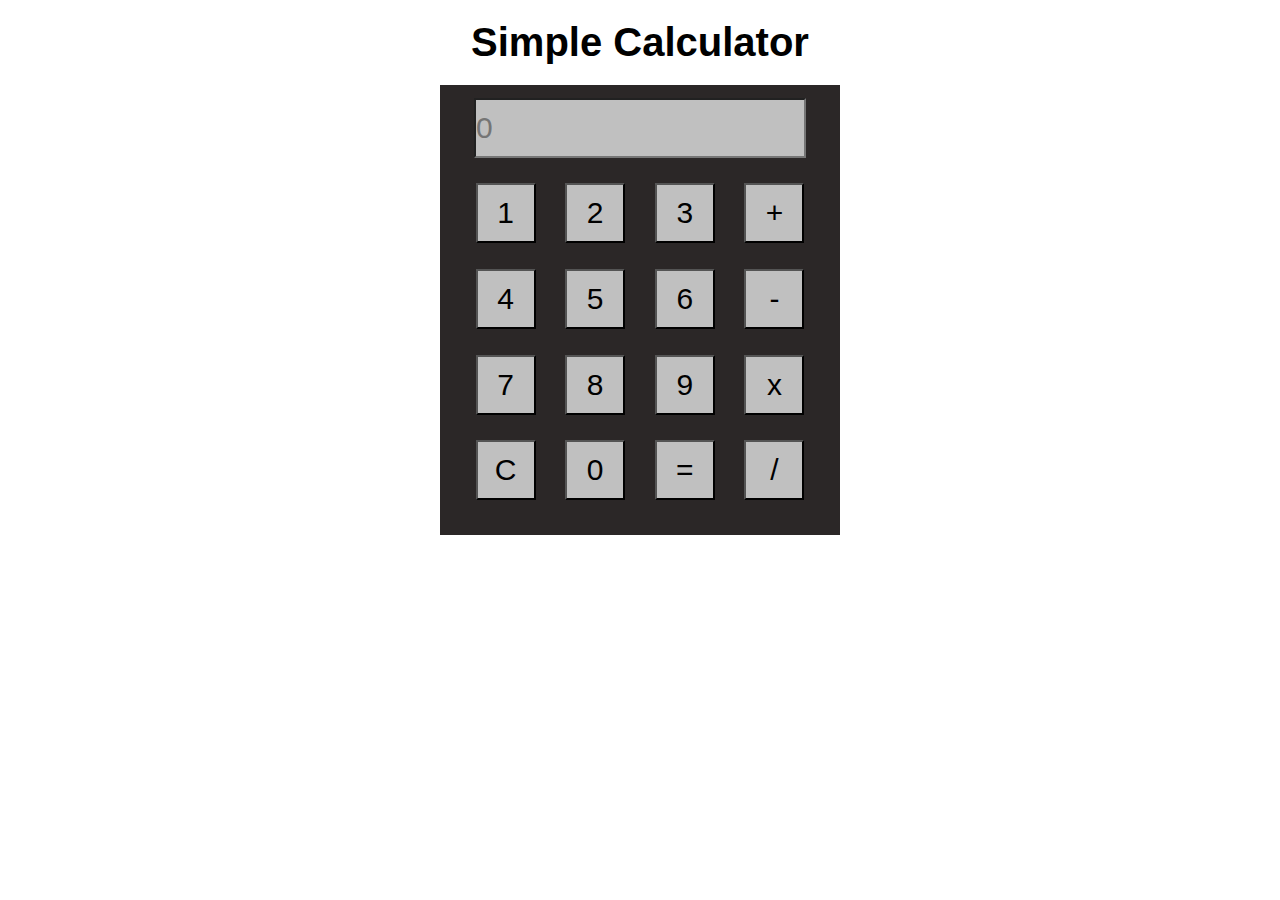
<file: Calculator/index.html>
<!DOCTYPE html>
<html lang="en">

<head>
    <title>calculator</title>
    
    <style>
        /*Stylesheet using internal CSS*/
        * {
            margin: 0;
            padding: 0;
            box-sizing: border-box;
        }

        .main {
            margin-top: 20px;
            width: 400px;
            height: 450px;
            background-color: rgb(43, 39, 39);
        }

        h1 {
            /* text-align: center; */
            padding: 20px 20px 0px 20px;
            color: #000000;
            font-size: 40px;
            font-family: 'Lucida Sans', 'Lucida Sans Regular', 'Lucida Grande', 'Lucida Sans Unicode', Geneva, Verdana, sans-serif;
        }

        input {
            width: 60px;
            height: 60px;
            font-size: 30px;
            margin: 0.8rem;
            background-color: silver;
        }

        .txt {
            width: 83%;
            background-color: silver;
        }
    </style>
</head>

<body>
    <center>
        <h1>Simple Calculator</h1>

        <!--Main body of the calculator-->
        <div class="main">
            <form action="" name="cal">
                <input type="text" name="disp" placeholder="0" class="txt"><br>
                <input type="button" value="1" onclick="cal.disp.value+=1">
                <input type="button" value="2" onclick="cal.disp.value+=2">
                <input type="button" value="3" onclick="cal.disp.value+=3">
                <input type="button" value="+" onclick="add()"><br>

                <input type="button" value="4" onclick="cal.disp.value+=4">
                <input type="button" value="5" onclick="cal.disp.value+=5">
                <input type="button" value="6" onclick="cal.disp.value+=6">
                <input type="button" value="-" onclick="sub()"><br>

                <input type="button" value="7" onclick="cal.disp.value+=7">
                <input type="button" value="8" onclick="cal.disp.value+=8">
                <input type="button" value="9" onclick="cal.disp.value+=9">
                <input type="button" value="x" onclick="mult()"><br>

                <input type="button" value="C" onclick="cal.disp.value=''">
                <input type="button" value="0" onclick="cal.disp.value+=0">
                <input type="button" value="=" onclick="cal.disp.value=eval(cal.disp.value)">
                <input type="button" value="/" onclick="div()">

            </form>
        </div>
    </center>



    <!--javaScript-->
    <script>
        /*addition function*/
        function add() {
            var a = 0, b = 0;
            a = cal.disp.value;
            b = a.charAt(a.length - 1);

            if (b == '+' || b == '-' || b == '*' || b == '/') {
                cal.disp.value = a.substring(0, a.length - 1);
                cal.disp.value += '+';
            }
            else {
                cal.disp.value += '+';
            }
        }

        /*Substraction function*/
        function sub() {
            var a = 0, b = 0;
            a = cal.disp.value;
            b = a.charAt(a.length - 1);

            if (b == '+' || b == '-' || b == '*' || b == '/') {
                cal.disp.value = a.substring(0, a.length - 1);
                cal.disp.value += '-';
            }
            else {
                cal.disp.value += '-';
            }
        }

        /*multiplication function*/
        function mult() {
            var a = 0, b = 0;
            a = cal.disp.value;
            b = a.charAt(a.length - 1);

            if (b == '+' || b == '-' || b == '*' || b == '/') {
                cal.disp.value = a.substring(0, a.length - 1);
                cal.disp.value += '*';
            }
            else {
                cal.disp.value += '*';
            }
        }

        /*division function*/
        function div() {
            var a = 0, b = 0;
            a = cal.disp.value;
            b = a.charAt(a.length - 1);

            if (b == '+' || b == '-' || b == '*' || b == '/') {
                cal.disp.value = a.substring(0, a.length - 1);
                cal.disp.value += '/';
            }
            else {
                cal.disp.value += '/';
            }
        }
    </script>

</body>

</html>
</file>
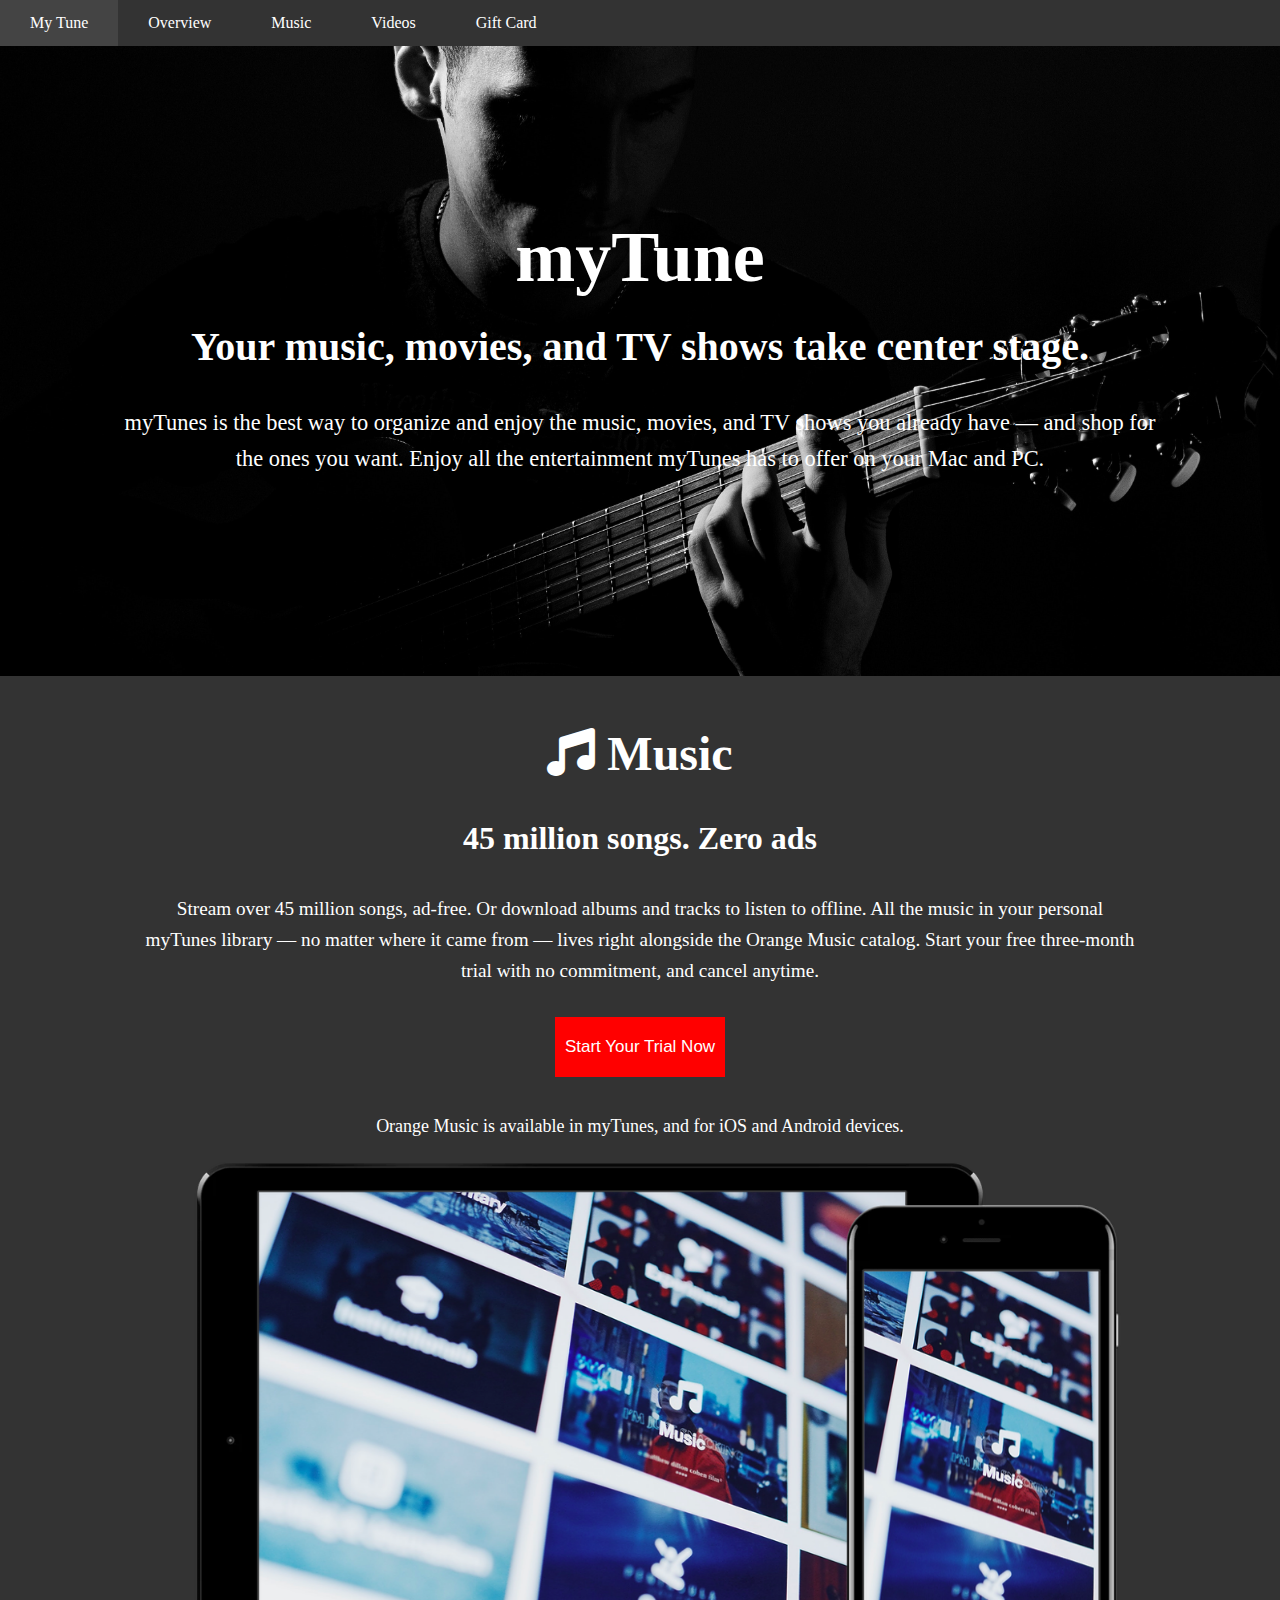
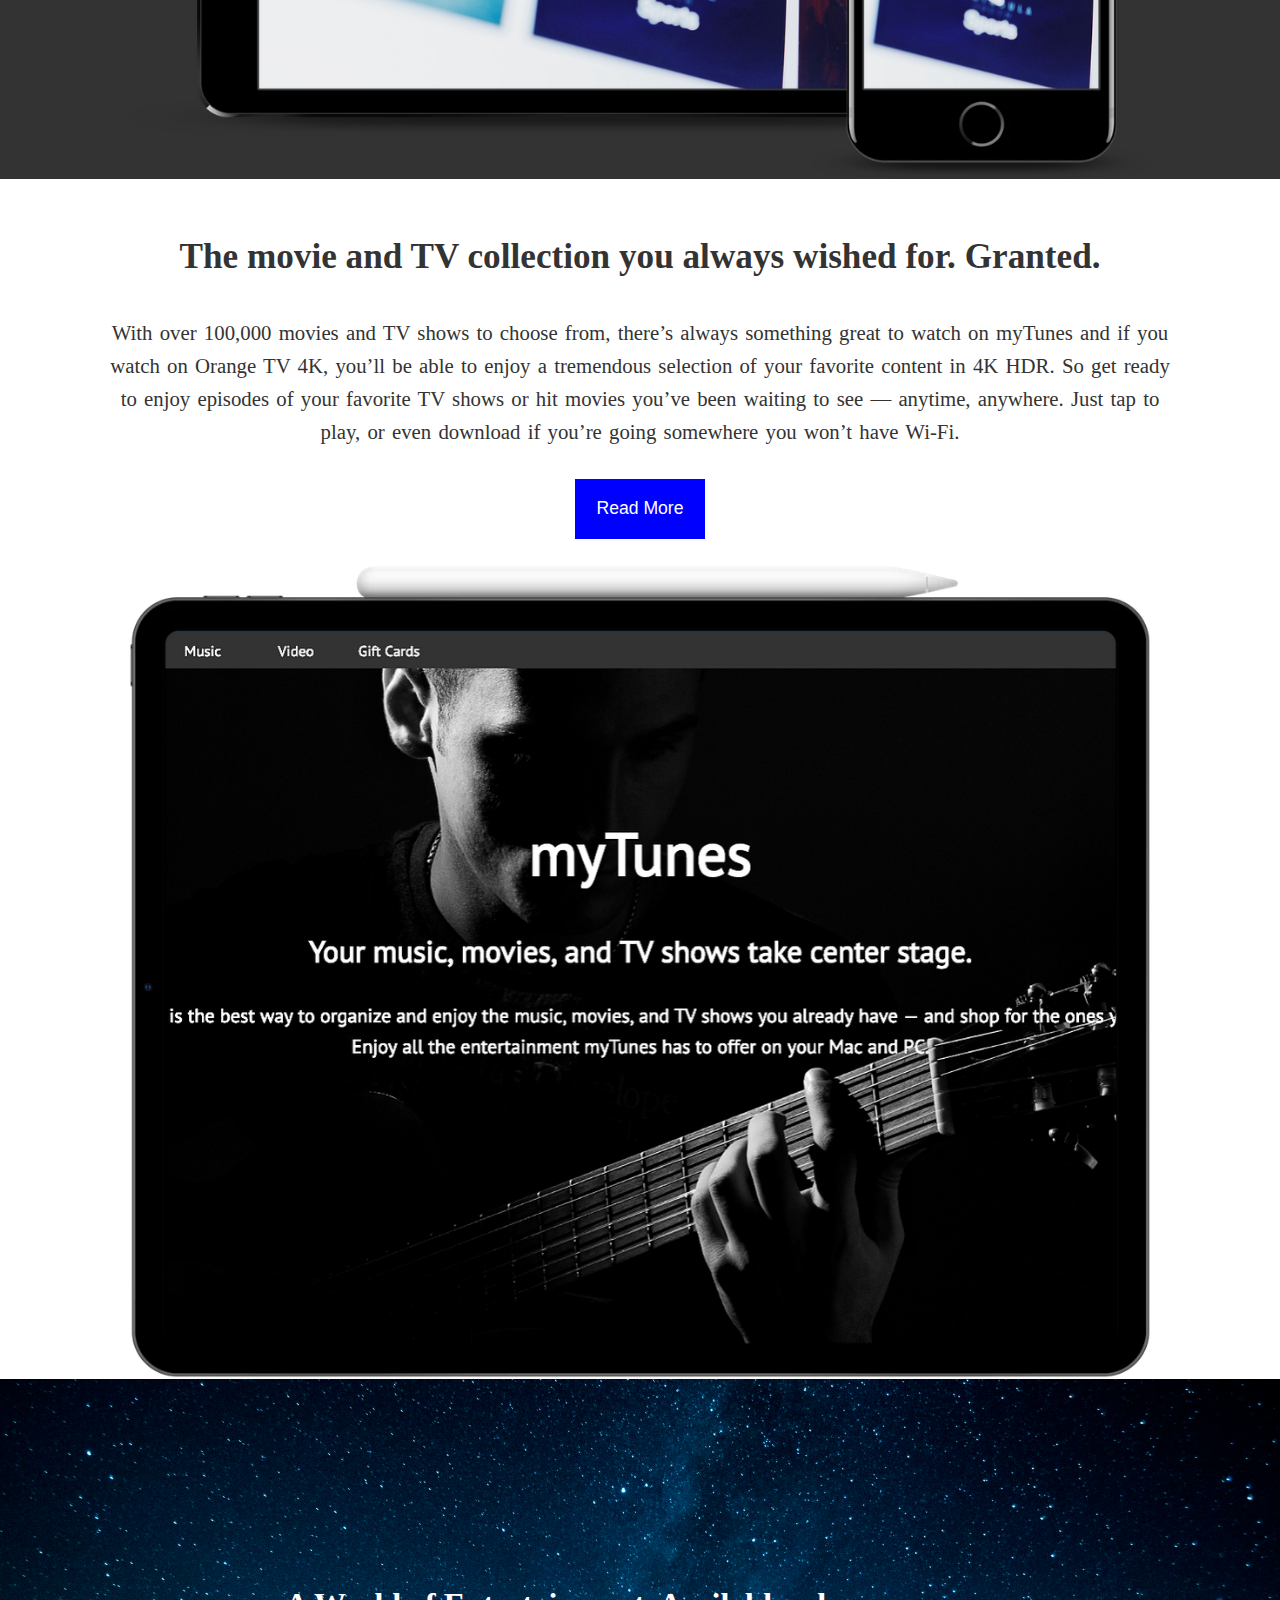
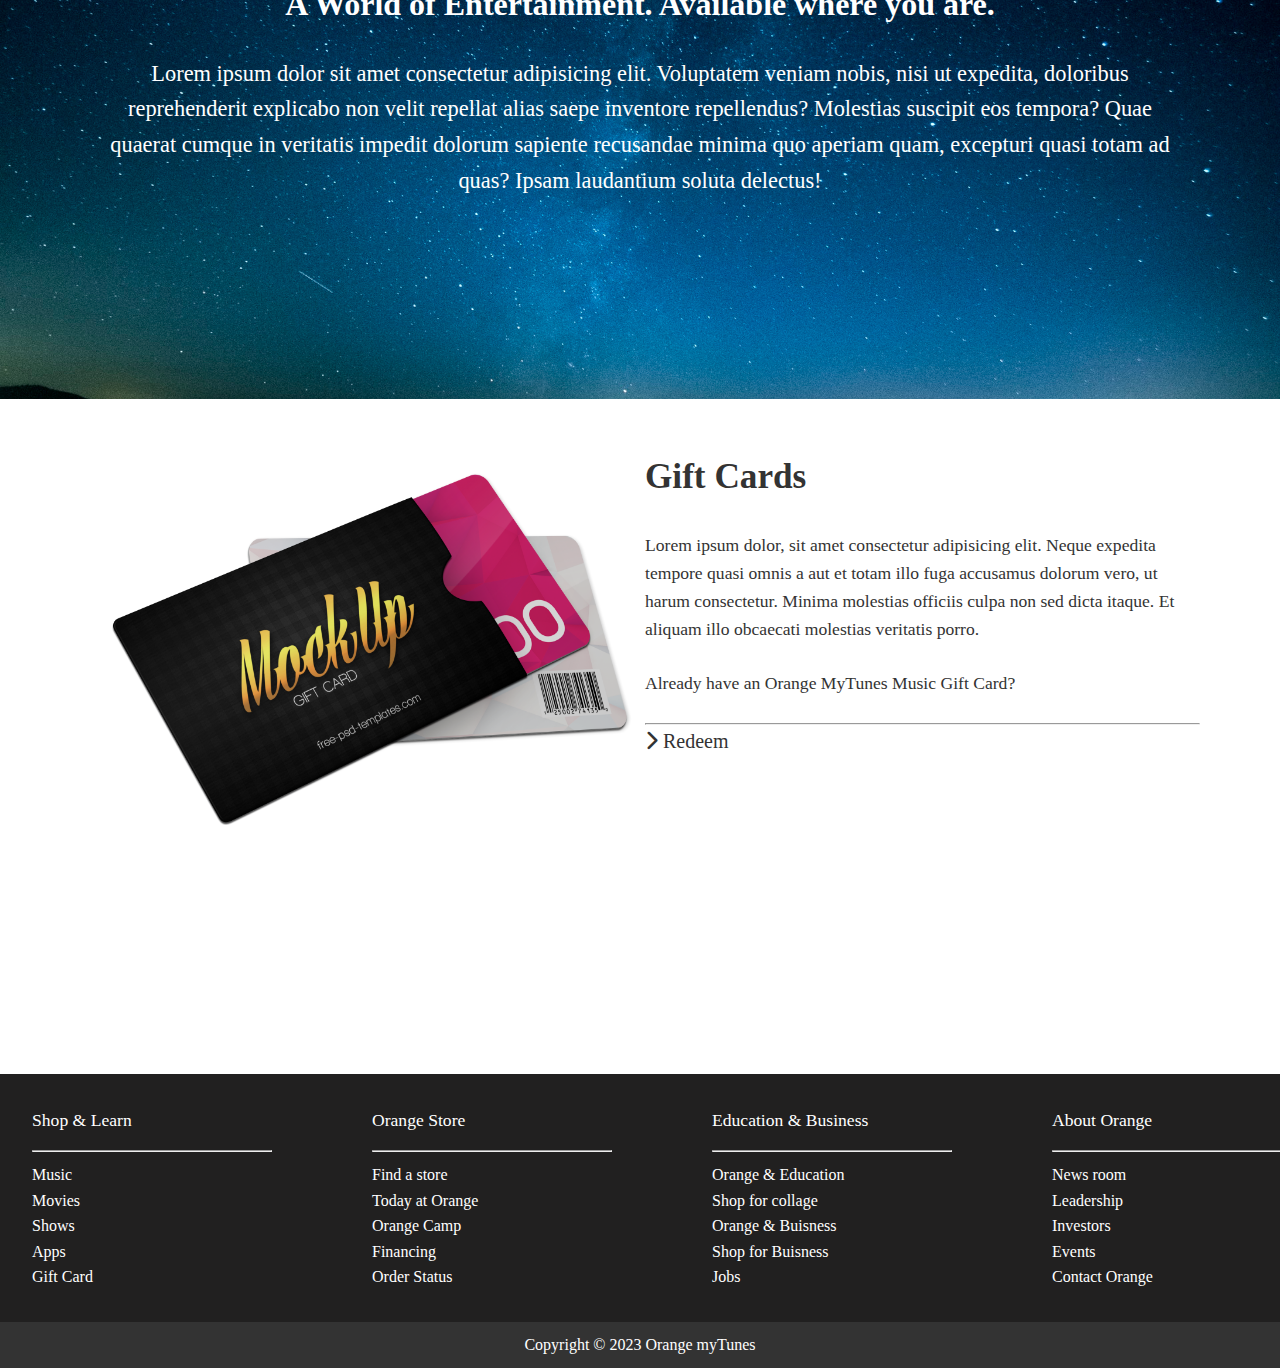
<file: My Tune/index.html>
<!DOCTYPE html>
<html lang="en">

<head>
    <title>My Tune</title>
    <link rel="stylesheet" href="style2.css">
    <link rel="stylesheet" href="https://cdnjs.cloudflare.com/ajax/libs/font-awesome/6.5.1/css/all.min.css">
</head>

<body>
    <!--Creating Nav Bar-->
    <div id="showcase">
        <header>
            <nav>
                <ul>
                    <li><a href="#showcase">My Tune</a></li>
                    <li><a href="#showcase">Overview</a></li>
                    <li><a href="#music">Music</a></li>
                    <li><a href="#video">Videos</a></li>
                    <li><a href="#giftcard">Gift Card</a></li>
                </ul>
            </nav>
        </header>
        <div class="container">
            <h1>myTune</h1>
            <h2>Your music, movies, and TV shows take center stage.</h2><br>
            <p class="leadhid">
                myTunes is the best way to organize and enjoy the music, movies, and TV shows you already have — and shop for<br>
                the ones you want. Enjoy all the entertainment myTunes has to offer on your Mac and PC.
            </p>
        </div>
    </div>



    <!--Music Section-->
    <section id="music" class="section">
        <div class="container">
            <h2> <i class="fa-solid fa-music"></i> Music</h2>
            <h3>45 million songs. Zero ads</h3>
            <p class="lead">
                Stream over 45 million songs, ad-free. Or download albums and tracks to listen to offline. All
                the music in your personal <br>
                myTunes library — no matter where it came from — lives right alongside the Orange Music catalog. Start your free three-month <br> trial with no commitment, and cancel anytime.
            </p>
            <a href="#"> <input type="button" value="Start Your Trial Now"></a><br>
        
            <p class="text-light">Orange Music is available in myTunes, and for iOS and Android devices.</p>
           <div class="img"> <img src="img/mockup1.png" alt="no img"></div>
        </div>
    </section>

    <!--Video Section-->
    <section id="video" class="bg-light">
        <div class="container">
            <h3>The movie and TV collection you always wished for. Granted.</h3>
            <p>
                With over 100,000 movies and TV shows to choose from, there’s always something great to watch on myTunes and if you watch on Orange TV 4K, you’ll be able to enjoy a tremendous selection of your favorite content in 4K HDR. So get ready to enjoy episodes of your favorite TV shows or hit movies you’ve been waiting to see — anytime, anywhere. Just tap to play, or even download if you’re going somewhere you won’t have Wi-Fi.
            </p>
            <a href="#"> <input type="button" value="Read More"></a><br>
            <div class="img">    <img src="img/mockup2.png" alt="no img"> </div>
        </div>
    </section>


<!--Entertainment Section-->
<section id="entertainment">
    <div class="container">
        <h3>A World of Entertainment. Available where you are.</h3>
        <p>
            Lorem ipsum dolor sit amet consectetur adipisicing elit. Voluptatem veniam nobis, nisi ut expedita, doloribus reprehenderit explicabo non velit repellat alias saepe inventore repellendus? Molestias suscipit eos tempora? Quae quaerat cumque in veritatis impedit dolorum sapiente recusandae minima quo aperiam quam, excepturi quasi totam ad quas? Ipsam laudantium soluta delectus!
        </p>
    </div>
</section>



    <!--Gift-Card Section-->
    <section id="giftcard">
        <div class="continer">
            <div class="card">
                <img src="img/cards.png" alt="no img">
            </div>
            <div class="text">
                <h2 style="font-size: 2.2rem;">Gift Cards</h2><br>
                <p style="font-size: 1.1rem;width:70rem;">
                    Lorem ipsum dolor, sit amet consectetur adipisicing elit. Neque expedita tempore quasi omnis a aut et totam illo fuga accusamus dolorum vero, ut harum consectetur. Minima molestias officiis culpa non sed dicta itaque. Et aliquam illo obcaecati molestias veritatis porro.
                </p><br>
                <p style="font-size: 1.1rem;">Already have an Orange MyTunes Music Gift Card?</p>
                <br><hr>
                <a href="#" style="font-size: 20px; text-decoration: none; color:#333;"><i class="fa fa-chevron-right"></i>   Redeem</i></a>
            </div>
        </div>
    </section>

<footer>
    <div class="container">
        <div class="footer-cols">
            <ul>
                <li>Shop & Learn</li><hr style="width: 15rem;margin-bottom: 10px;">
                <li><a href="#">Music</a></li> 
                <li><a href="#">Movies</a></li>
                <li><a href="#">Shows</a></li>
                <li><a href="#">Apps</a></li>
                <li><a href="#">Gift Card</a></li>
            </ul>
            <ul>
                <li>Orange Store</li><hr style="width: 15rem;margin-bottom: 10px;">
                <li><a href="#">Find a store </a></li>
                <li><a href="#">Today at Orange</a></li>
                <li><a href="#">Orange Camp</a></li>
                <li><a href="#">Financing</a></li>
                <li><a href="#">Order Status</a></li>
            </ul>
            <ul>
                <li>Education & Business</li><hr style="width: 15rem;margin-bottom: 10px;">
                <li><a href="#">Orange & Education</a></li>
                <li><a href="#">Shop for collage</a></li>
                <li><a href="#">Orange & Buisness</a></li>
                <li><a href="#">Shop for Buisness</a></li>
                <li><a href="#">Jobs</a></li>
            </ul>
            <ul>
                <li>About Orange</li><hr style="width: 15rem;margin-bottom: 10px;">
                <li><a href="#">News room</a></li>
                <li><a href="#">Leadership</a></li>
                <li><a href="#">Investors</a></li>
                <li><a href="#">Events</a></li>
                <li><a href="#">Contact Orange</a></li>
            </ul>
        </div>
        <div class="copy">
         Copyright &copy; 2023 Orange myTunes
        </div>
    </div>
</footer>


</body>

</html>
</file>
<file: My Tune/style2.css>
*{
    padding: 0;
    margin: 0;
    box-sizing: border-box;
}

body{
    font-family:'Times New Roman', Times, serif;
    background-color: rgb(51, 51, 51);
    margin: 0;
    color: #fff;
    line-height: 1.6;
}

nav{
    height: 45.5px;
    width: 100%;
    background-color: #333;
    color: rgb(51, 34, 34);
    position: fixed;
}
nav ul{
    padding: 0;
    margin: 0;
}
nav li{
    display: inline;
    float: left;
}
nav a{
    display: inline-block;
    width: 100%;
    text-align: center;
    text-decoration: none;
    padding: 10px 30px;
    color: #fff;
}

nav li:hover{
    background-color: #444;
}

/*Show case */

#showcase{
    margin: 0;
    padding: 0;
    background:url('./img/showcase.jpeg') no-repeat center/cover;
    width: 100%;
    height: 100hv;
    position: relative;
    overflow-y: hidden;
}

/* #showcase .container{
    margin-top:62vh;
} */
#showcase h1{
    font-size: 4.5rem;
    text-align: center;  
    margin-top: 200px;  
}
#showcase h2{
    font-size: 2.5rem;
    text-align: center;
}
#showcase p{
    font-size: 1.4rem;
    text-align: center;
    margin-bottom: 200px;
}

/*Music Section*/
#music .container{
    width: 100%;
}

.img img{
    width: 80%;
}
.img {
    display: flex;
    justify-content: center;
    align-items: center;
}
#music .container h2{
    font-size: 3rem;
    text-align: center;
    margin-top: 40px;
    margin-bottom: 20px;
}

#music .container h3{
    font-size: 2rem;
    text-align: center;
    margin-bottom: 30px;
}

#music .container .lead{
    text-align: center;
    font-size: 1.2rem;
    margin-bottom: 30px;
}

#music .container input{
    font-size: 17px;
    color: white;
    background-color: red;
    border: none;
    width: 170px;
    height: 60px;
    }
#music .container a{
    display:flex;
    justify-content: center;
    text-decoration: none;
    margin-top: 30px;
    margin-bottom: 10px;
}

#music .container p{
    font-size: 18px;
    text-align: center;
    margin-bottom: 20px;
}

/*Video Section*/
#video{
    background-color: #fff;
    color:rgb(51, 51, 51);;
}
#video .container h3{
    text-align: center;
    font-size: 2.2rem;
    font-weight:0;
    padding-top: 50px;
    
}
#video .container p{
    text-align: center;
    font-size: 1.3rem;
    letter-spacing: 0px;
    word-spacing: 2px;
    padding: 30px 100px 30px 100px;
}

#video .container input{
    background-color: blue;
    color: #fff;
    border: none;
    width: 130px;
    height: 60px;
    font-size: 1.1rem;
}

#video .container a{
    text-decoration: none;
    display: flex;
    justify-content: center;
}

/*Entertainment Section*/
#entertainment{
    margin: 0;
    padding: 0;
    background:url(img/section-bg.jpeg) no-repeat center/cover;
    width: 100%;
    height: 100hv;
}
#entertainment .container h3{
    font-size: 2rem;
    text-align: center;
    padding-top: 200px;
}
#entertainment .container > p{
    font-size: 1.4rem;
    text-align: center;
    padding: 25px 100px 200px 100px; 
}



/*Gift Card Section*/
#giftcard{
    background-color: #fff;
    color:#333;
    padding-top: 50px;
    width: 100%;
    height: 75vh;
    display: flex;
    justify-content: center;
}
#giftcard .container{
    /* flex-direction: row; */
    width: 100vw;
    height: 100vh;
    position: absolute;
}

#giftcard .card{
    padding-left: 15px;
}
#giftcard .card > img{
    width: 550px;
    height: 400px;
    float: left;
}

/*Footer styling*/
footer{
    background-color: rgb(33, 32, 32);
}

footer .footer-cols{
    display: grid;
    grid-gap: 100px;
    grid-template-columns: repeat(4,1fr);
    padding: 2rem;
    text-align: left;
    font-size: 16px;
}
footer .footer-cols ul{
    list-style: none;
    
}

footer .footer-cols ul li:first-child{
    font-size: 1.1rem;
    padding-bottom: 0.5rem;
    border-bottom: #444;
    margin-bottom: 0.5rem;
}
footer > .container > .footer-cols ul > li a {
    margin-top: 0.5rem;
    text-decoration: none;
    color: #fff;
}
footer .copy{
    text-align: center;
    background-color: #333;
    padding: 10px 0px 10px;
}
</file>
